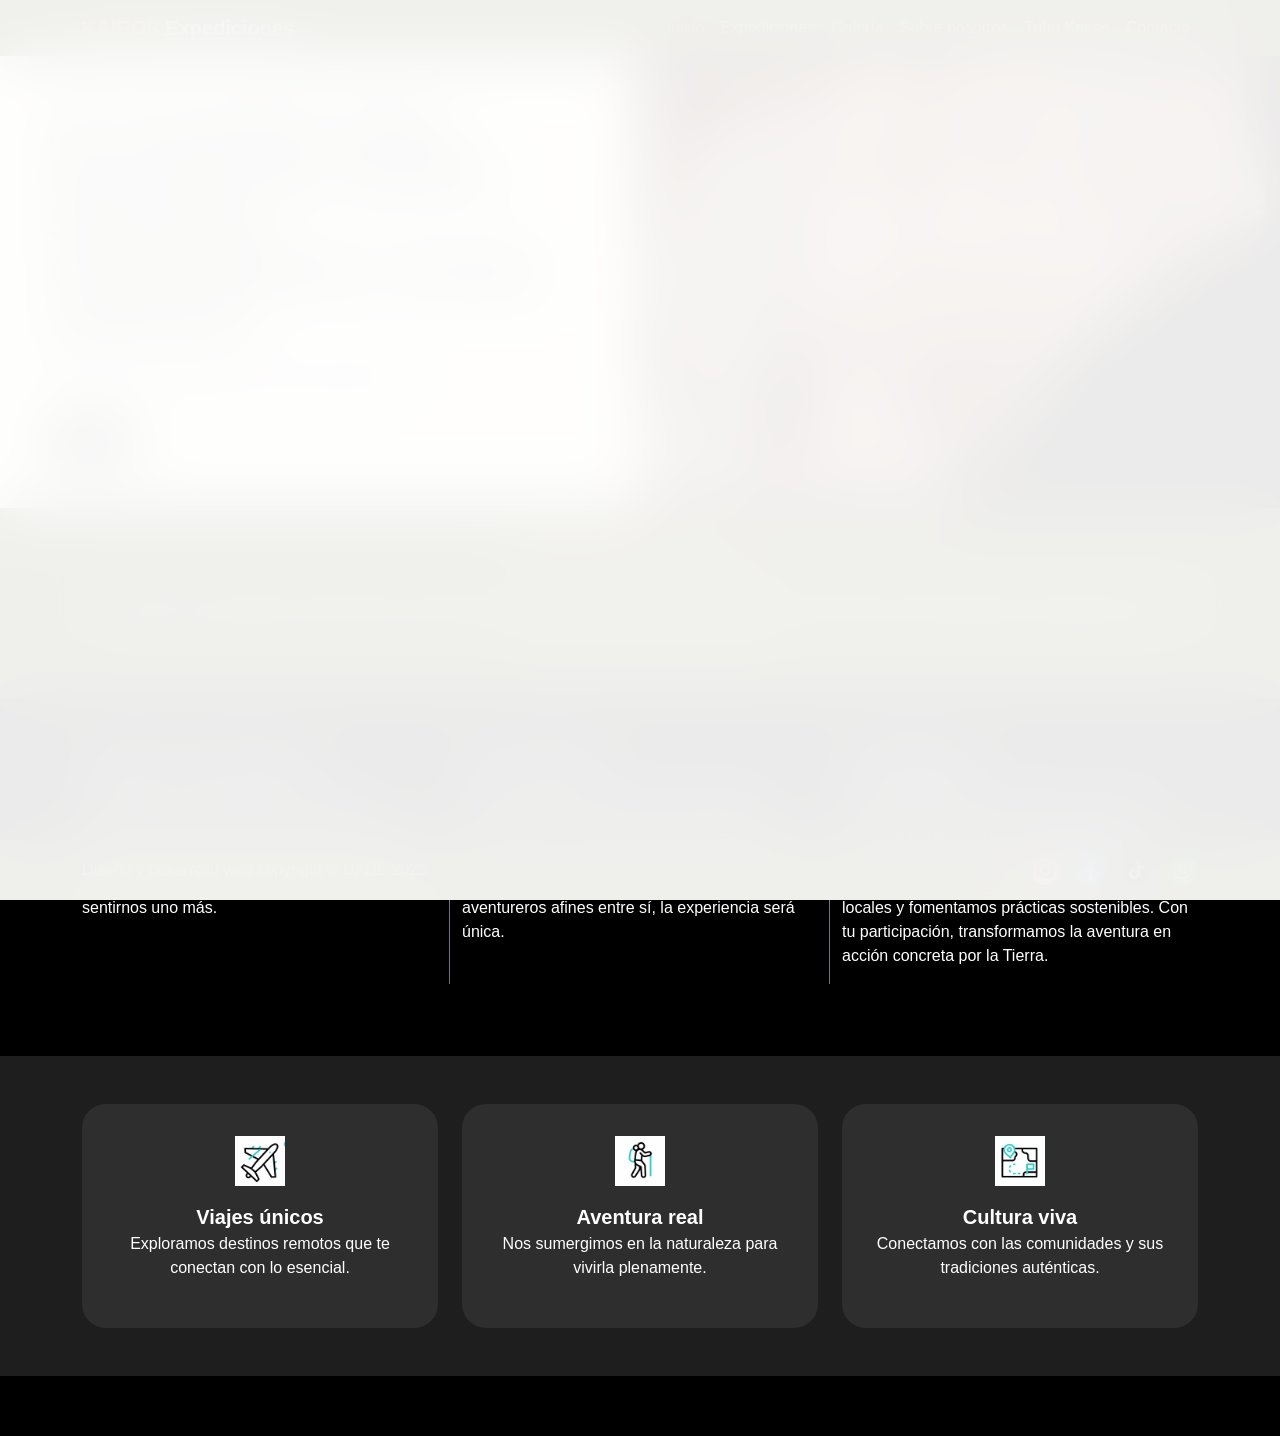
<file: index.html>
<!DOCTYPE html>
<html lang="es">
<head>
    <meta charset="UTF-8">
    <meta name="viewport" content="width=device-width, initial-scale=1.0">
    <link href="https://cdn.jsdelivr.net/npm/bootstrap@5.3.3/dist/css/bootstrap.min.css" rel="stylesheet">
    <link rel="stylesheet" href="css/stilos.css">
    <link rel="icon" href="img/k.png" type="image/png">
    <link rel="preconnect" href="https://fonts.googleapis.com">
    <link rel="preconnect" href="https://fonts.gstatic.com" crossorigin>
    <title>KAIROS expediciones</title>
</head>
<body>

<div id="blur-overlay">
  <img src="img/iconos/logo.png" alt="Logo Kairos Expediciones" id="logo-blur">
</div>

<!-- Navbar -->
<nav class="navbar navbar-expand-lg navbar-dark kairos-navbar">
  <div class="container">
    <a class="navbar-brand fw-bold" href="index.html">
      <span class="kairos-gold">KAIROS</span> <span class="text-light">Expediciones</span>
    </a>
    <button class="navbar-toggler" type="button" data-bs-toggle="collapse" data-bs-target="#navbarNav" aria-controls="navbarNav" aria-expanded="false" aria-label="Mostrar menú de navegación">
      <span class="navbar-toggler-icon"></span>
    </button>
    <div class="collapse navbar-collapse justify-content-end" id="navbarNav">
      <ul class="navbar-nav">
        <li class="nav-item">
          <a class="nav-link active text-warning" aria-current="page" href="index.html">Inicio</a>
        </li>
        <li class="nav-item">
          <a class="nav-link text-light" href="expediciones.html">Expediciones</a>
        </li>
        <li class="nav-item">
          <a class="nav-link text-light" href="galeria.html">Galería</a>
        </li>
        <li class="nav-item">
          <a class="nav-link text-light" href="nosotros.html">Sobre nosotros</a>
        </li>
        <li class="nav-item">
          <a class="nav-link text-light" href="tribu.html">Tribu Kairos</a>
        </li>
         <li class="nav-item">
          <a class="nav-link text-light" href="form.html">Contacto</a>
        </li>
      </ul>
    </div>
  </div>
</nav>

<!-- Hero Sección -->
<section class="position-relative">
  <div class="container-fluid p-0">
    <div class="row g-0">
      <div class="col-12 col-lg-6 order-lg-2">
        <div class="h-100 w-100">
          <img src="img/img_fondo.jpg" alt="Ciudad de Petra" class="img-fluid w-100 h-100 object-fit-cover hero-inicio-img">
        </div>
      </div>
      <div class="col-12 col-lg-6 order-lg-1 d-flex align-items-center justify-content-center text-center text-lg-start hero-inicio-texto">
        <div class="p-4 p-md-5 w-100">
          <h1 class="fw-bold display-6 text-dark">
             NO VIAJAMOS PARA ESCAPAR DEL MUNDO, SINO PARA COMPRENDERLO DESDE ADENTRO.
          </h1>
          <p class="lead mt-3 text-dark">¡Te invito a ser parte de esta experiencia!</p>
          <a href="expediciones.html" class="btn btn-dark mt-3">Ver más</a>
        </div>
      </div>
    </div>
  </div>
</section>

<!-- Sección: Nuestra historia -->
<section class="container-fluid kairos-navbar">
  <section class="container text-center text-white py-4">
    <header>
      <h2 class="fw-bold kairos-gold">Nuestra esencia</h2>
      <p class="mt-3">
        Somos Kairos, una alianza de exploradores, pensadores y caminantes. No vendemos viajes: abrimos portales.  
        Cada expedición es una grieta en el tiempo moderno, una invitación a volver a mirar el mundo con ojos nuevos.  
        Creemos que el verdadero lujo es el silencio de una montaña, la historia escrita en piedra, la conexión con lo esencial.
      </p>
    </header>
  </section>
</section>

<!-- Sección: Valores -->
<section class="container-fluid bg-black text-white py-5">
  <section class="container">
    <section class="row text-center text-md-start valores-kairos">

      <article class="col-md-4 mb-4 valor">
        <div class="fw-bold fs-5">ESPÍRITU AVENTURERO</div>
        <p>Entregarse a la aventura y disfrutar cada momento de las salvajes vivencias con el grupo. Nos adaptaremos al medio para probarnos a nosotros mismos. Nos sumergiremos a cada instante en los lugares y las culturas para sentirnos uno más.</p>
      </article>

      <article class="col-md-4 mb-4 valor">
        <div class="fw-bold fs-5">EXCLUSIVIDAD</div>
        <p>Formas de viajar que no habías imaginado, destinos únicos, remotos y poco transitados. Contamos con nuestros Líderes de Expedición, que conocen el planeta como nadie. Además, siempre iremos en grupos reducidos y con aventureros afines entre sí, la experiencia será única.</p>
      </article>

      <article class="col-md-4 mb-4 valor sin-borde">
        <div class="fw-bold fs-5">COMPROMISO</div>
        <p>No solo exploramos sus rincones más remotos, también cuidamos lo que amamos. En cada expedición, buscamos minimizar nuestro impacto y compensar nuestra huella. Reutilizamos, reducimos, apoyamos economías locales y fomentamos prácticas sostenibles. Con tu participación, transformamos la aventura en acción concreta por la Tierra.</p>
      </article>

    </section>
  </section>
</section>

<!-- Sección: Características -->
<section class="container-fluid fondo-seccion py-5">
  <section class="container">
    <section class="row justify-content-center gy-4">

      <article class="col-lg-4 col-12 d-flex justify-content-center">
        <div class="tarjeta-clara text-white text-center w-100">
          <img src="img/iconos/icono_avion.gif" alt="avión en el cielo" class="mb-3" width="50">
          <div class="fw-bold fs-5">Viajes únicos</div>
          <p>Exploramos destinos remotos que te conectan con lo esencial.</p>
        </div>
      </article>

      <article class="col-lg-4 col-md-6 col-12 d-flex justify-content-center">
        <div class="tarjeta-clara text-white text-center w-100">
          <img src="img/iconos/icono_trekking.gif" alt="senderismo" class="mb-3" width="50">
          <div class="fw-bold fs-5">Aventura real</div>
          <p>Nos sumergimos en la naturaleza para vivirla plenamente.</p>
        </div>
      </article>

      <article class="col-lg-4 col-md-6 col-12 d-flex justify-content-center">
        <div class="tarjeta-clara text-white text-center w-100">
          <img src="img/iconos/icono_viaje.gif" alt="mapa" class="mb-3" width="50">
          <div class="fw-bold fs-5">Cultura viva</div>
          <p>Conectamos con las comunidades y sus tradiciones auténticas.</p>
        </div>
      </article>

    </section>
  </section>
</section>

<footer class="py-4 footer-fijo">
  <div class="container d-flex flex-column flex-md-row justify-content-between align-items-center">
    <div class="mb-3 mb-md-0">
      <p class="m-0 text-white fs-6">Diseño y desarrollo web copyright &copy; UADE 2025</p>
    </div>
    <nav>
      <ul class="list-unstyled d-flex mb-0">
        <li class="ms-3">
          <a href="https://www.instagram.com" target="_blank" rel="noopener noreferrer">
            <img src="img/iconos/instagram.png" alt="Instagram de Kairos" width="30">
          </a>
        </li>
        <li class="ms-3">
          <a href="https://www.facebook.com" target="_blank" rel="noopener noreferrer">
            <img src="img/iconos/facebook.png" alt="Facebook de Kairos" width="30">
          </a>
        </li>
        <li class="ms-3">
          <a href="https://www.tiktok.com" target="_blank" rel="noopener noreferrer">
            <img src="img/iconos/ticktok.png" alt="TikTok de Kairos" width="30">
          </a>
        </li>
        <li class="ms-3">
          <a href="https://wa.me/0000000000?text=Hola%20Kairos!%20Seré%20tu%20asesor.%20¿Qué%20expedición%20querés%20contratar?"
             target="_blank" rel="noopener noreferrer">
            <img src="img/iconos/whatsapp.png" alt="WhatsApp de Kairos" width="30">
          </a>
        </li>
      </ul>
    </nav>

  </div>
</footer>

  <script src="https://cdn.jsdelivr.net/npm/bootstrap@5.3.3/dist/js/bootstrap.bundle.min.js"></script>
  <script src="javascript/eventos.js"></script>

</body>
</html>
</file>
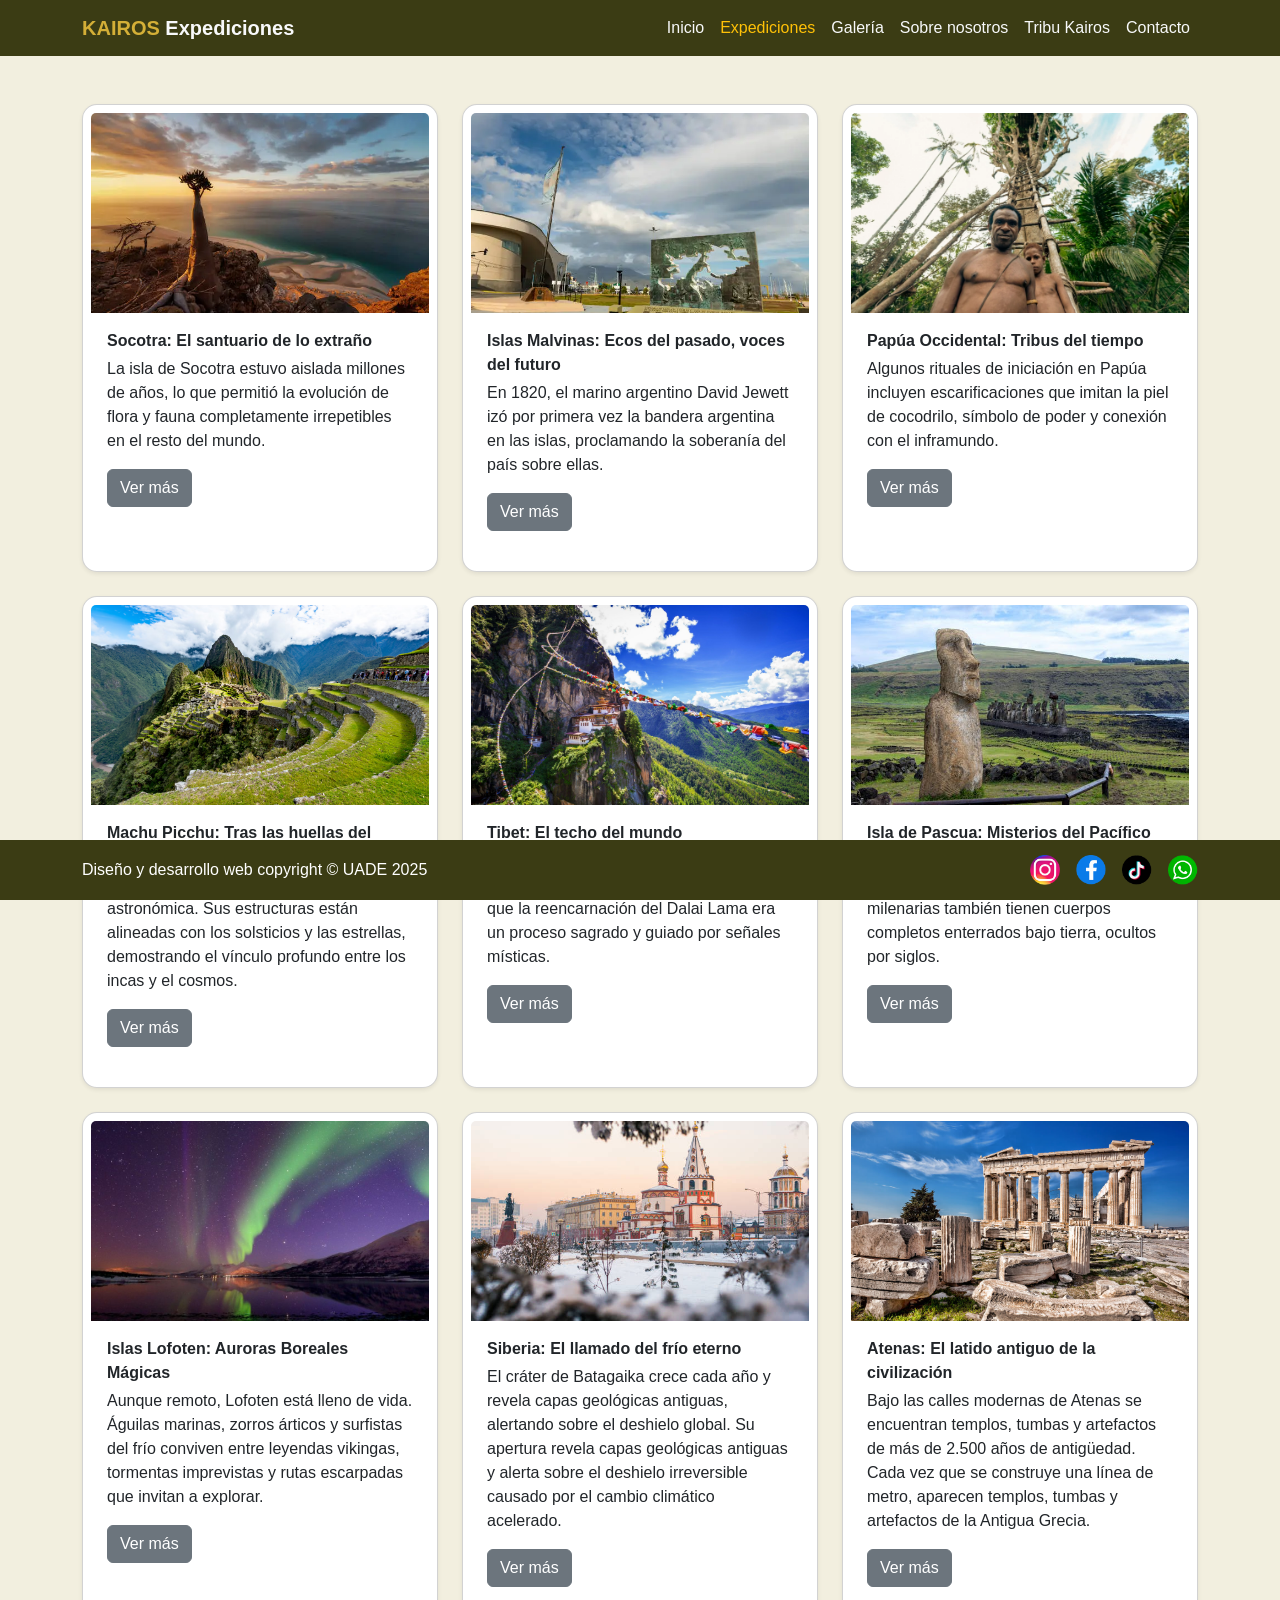
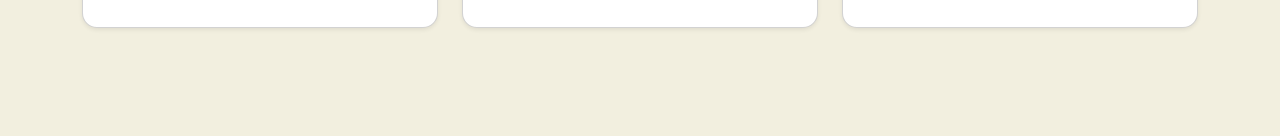
<file: expediciones.html>
<!DOCTYPE html>
<html lang="es">
<head>
    <meta charset="UTF-8">
    <meta name="viewport" content="width=device-width, initial-scale=1.0">
    <meta name="description" content="Kairos Expediciones: explorá destinos remotos y únicos con viajes culturales y aventureros. Descubrí expediciones auténticas y exclusivas por el mundo.">
    <meta name="keywords" content="expediciones, viajes remotos, aventura, cultura viva, Kairos Expediciones, turismo sostenible">
    <meta name="author" content="Kairos Expediciones">

    <link href="https://cdn.jsdelivr.net/npm/bootstrap@5.3.3/dist/css/bootstrap.min.css" rel="stylesheet">
    <link rel="stylesheet" href="css/stilos.css">
    <link rel="icon" href="img/k.png" type="image/png">
    <link rel="preconnect" href="https://fonts.googleapis.com">
    <link rel="preconnect" href="https://fonts.gstatic.com" crossorigin>
    <title>KAIROS</title>
</head>
<body class="fondo-crema">

<!-- Navbar -->
<nav class="navbar navbar-expand-lg navbar-dark kairos-navbar">
  <div class="container">
    <a class="navbar-brand fw-bold" href="index.html">
      <span class="kairos-gold">KAIROS</span> <span class="text-light">Expediciones</span>
    </a>
    <button class="navbar-toggler" type="button" data-bs-toggle="collapse" data-bs-target="#navbarNav" aria-controls="navbarNav" aria-expanded="false" aria-label="Mostrar menú de navegación">
      <span class="navbar-toggler-icon"></span>
    </button>
    <div class="collapse navbar-collapse justify-content-end" id="navbarNav">
      <ul class="navbar-nav">
        <li class="nav-item">
          <a class="nav-link text-light" href="index.html">Inicio</a>
        </li>
        <li class="nav-item">
          <a class="nav-link active text-warning" aria-current="page" href="expediciones.html">Expediciones</a>
        </li>
        <li class="nav-item">
          <a class="nav-link text-light" href="galeria.html">Galería</a>
        </li>
        <li class="nav-item">
          <a class="nav-link text-light" href="nosotros.html">Sobre nosotros</a>
        </li>
        <li class="nav-item">
          <a class="nav-link text-light" href="tribu.html">Tribu Kairos</a>
        </li>
         <li class="nav-item">
          <a class="nav-link text-light" href="form.html">Contacto</a>
        </li>
      </ul>
    </div>
  </div>
</nav>

<section class="container my-5">
  <div class="row g-4">

    <!-- Expedición 1 -->
    <article class="col-12 col-md-6 col-lg-4">
      <figure class="card h-100 shadow-sm p-2">
        <img src="img/socotra.webp" class="card-img-top" alt="Montañas exóticas de Socotra en Yemen" loading="lazy">
        <figcaption class="card-body">
          <p class="card-text mb-1"><strong>Socotra: El santuario de lo extraño</strong></p>
          <p class="card-text">La isla de Socotra estuvo aislada millones de años, lo que permitió la evolución de flora y fauna completamente irrepetibles en el resto del mundo.</p>
          <a href="socotra.html" class="btn btn-secondary">Ver más</a>
        </figcaption>
      </figure>
    </article>

    <!-- Expedición 2 -->
    <article class="col-12 col-md-6 col-lg-4">
      <figure class="card h-100 shadow-sm p-2">
        <img src="img/malvinas.webp" class="card-img-top" alt="Paisaje natural de las Islas Malvinas" loading="lazy">
        <figcaption class="card-body">
          <p class="card-text mb-1"><strong>Islas Malvinas: Ecos del pasado, voces del futuro</strong></p>
          <p class="card-text">En 1820, el marino argentino David Jewett izó por primera vez la bandera argentina en las islas, proclamando la soberanía del país sobre ellas.</p>
          <a href="malvinas.html" class="btn btn-secondary">Ver más</a>
        </figcaption>
      </figure>
    </article>

    <!-- Expedición 3 -->
    <article class="col-12 col-md-6 col-lg-4">
      <figure class="card h-100 shadow-sm p-2">
        <img src="img/papua_occidental.webp" class="card-img-top" alt="Paisaje de selva en Papúa Occidental" loading="lazy">
        <figcaption class="card-body">
          <p class="card-text mb-1"><strong>Papúa Occidental: Tribus del tiempo</strong></p>
          <p class="card-text">Algunos rituales de iniciación en Papúa incluyen escarificaciones que imitan la piel de cocodrilo, símbolo de poder y conexión con el inframundo.</p>
          <a href="papua.html" class="btn btn-secondary">Ver más</a>
        </figcaption>
      </figure>
    </article>

    <!-- Expedición 4 -->
    <article class="col-12 col-md-6 col-lg-4">
      <figure class="card h-100 shadow-sm p-2">
        <img src="img/machu-picchu.avif" class="card-img-top" alt="Vista aérea de Machu Picchu en Perú" loading="lazy">
        <figcaption class="card-body">
          <p class="card-text mb-1"><strong>Machu Picchu: Tras las huellas del imperio Inca</strong></p>
          <p class="card-text">Machu Picchu fue una ciudad sagrada y astronómica. Sus estructuras están alineadas con los solsticios y las estrellas, demostrando el vínculo profundo entre los incas y el cosmos.</p>
          <a href="macchupicchu.html" class="btn btn-secondary">Ver más</a>
        </figcaption>
      </figure>
    </article>

    <!-- Expedición 5 -->
    <article class="col-12 col-md-6 col-lg-4">
      <figure class="card h-100 shadow-sm p-2">
        <img src="img/tibet.jpg" class="card-img-top" alt="Paisaje montañoso nevado del Tíbet" loading="lazy">
        <figcaption class="card-body">
          <p class="card-text mb-1"><strong>Tibet: El techo del mundo</strong></p>
          <p class="card-text">Durante siglos, el Tíbet fue uno de los pocos lugares en el mundo donde se creía que la reencarnación del Dalai Lama era un proceso sagrado y guiado por señales místicas.</p>
          <a href="tibet.html" class="btn btn-secondary">Ver más</a>
        </figcaption>
      </figure>
    </article>

    <!-- Expedición 6 -->
    <article class="col-12 col-md-6 col-lg-4">
      <figure class="card h-100 shadow-sm p-2">
        <img src="img/moai.jpeg" class="card-img-top" alt="Moai tallado en piedra en la Isla de Pascua" loading="lazy">
        <figcaption class="card-body">
          <p class="card-text mb-1"><strong>Isla de Pascua: Misterios del Pacífico</strong></p>
          <p class="card-text">En esta isla los moáis no solo tienen cabezas. Muchas de estas estatuas milenarias también tienen cuerpos completos enterrados bajo tierra, ocultos por siglos.</p>
          <a href="moai.html" class="btn btn-secondary">Ver más</a>
        </figcaption>
      </figure>
    </article>

    <!-- Expedición 7 -->
    <article class="col-12 col-md-6 col-lg-4">
      <figure class="card h-100 shadow-sm p-2">
        <img src="img/auroral-boreal.jpg" class="card-img-top" alt="Aurora boreal iluminando las Islas Lofoten" loading="lazy">
        <figcaption class="card-body">
          <p class="card-text mb-1"><strong>Islas Lofoten: Auroras Boreales Mágicas</strong></p>
          <p class="card-text">Aunque remoto, Lofoten está lleno de vida. Águilas marinas, zorros árticos y surfistas del frío conviven entre leyendas vikingas, tormentas imprevistas y rutas escarpadas que invitan a explorar.</p>
          <a href="auroras.html" class="btn btn-secondary">Ver más</a>
        </figcaption>
      </figure>
    </article>

    <!-- Expedición 8 -->
    <article class="col-12 col-md-6 col-lg-4">
      <figure class="card h-100 shadow-sm p-2">
        <img src="img/siberia.jpg" class="card-img-top" alt="Paisaje nevado en Siberia con cráter de Batagaika" loading="lazy">
        <figcaption class="card-body">
          <p class="card-text mb-1"><strong>Siberia: El llamado del frío eterno</strong></p>
          <p class="card-text">El cráter de Batagaika crece cada año y revela capas geológicas antiguas, alertando sobre el deshielo global. Su apertura revela capas geológicas antiguas y alerta sobre el deshielo irreversible causado por el cambio climático acelerado.</p>
          <a href="siberia.html" class="btn btn-secondary">Ver más</a>
        </figcaption>
      </figure>
    </article>

    <!-- Expedición 9 -->
    <article class="col-12 col-md-6 col-lg-4">
      <figure class="card h-100 shadow-sm p-2">
        <img src="img/athenas.jpg" class="card-img-top" alt="Ruinas clásicas griegas en la ciudad de Atenas" loading="lazy">
        <figcaption class="card-body">
          <p class="card-text mb-1"><strong>Atenas: El latido antiguo de la civilización</strong></p>
          <p class="card-text">Bajo las calles modernas de Atenas se encuentran templos, tumbas y artefactos de más de 2.500 años de antigüedad. Cada vez que se construye una línea de metro, aparecen templos, tumbas y artefactos de la Antigua Grecia.</p>
          <a href="atenas.html" class="btn btn-secondary">Ver más</a>
        </figcaption>
      </figure>
    </article>

  </div>
</section>

<footer class="py-4 footer-fijo" role="contentinfo" aria-label="Pie de página">
  <div class="container d-flex flex-column flex-md-row justify-content-between align-items-center">
    <div class="mb-3 mb-md-0">
      <p class="m-0 text-white fs-6">Diseño y desarrollo web copyright &copy; UADE 2025</p>
    </div>
    <nav aria-label="Redes sociales">
      <ul class="list-unstyled d-flex mb-0">
        <li class="ms-3">
          <a href="https://www.instagram.com" target="_blank" rel="noopener noreferrer">
            <img src="img/iconos/instagram.png" alt="Instagram de Kairos" width="30" height="30" loading="lazy">
          </a>
        </li>
        <li class="ms-3">
          <a href="https://www.facebook.com" target="_blank" rel="noopener noreferrer">
            <img src="img/iconos/facebook.png" alt="Facebook de Kairos" width="30" height="30" loading="lazy">
          </a>
        </li>
        <li class="ms-3">
          <a href="https://www.tiktok.com" target="_blank" rel="noopener noreferrer">
            <img src="img/iconos/ticktok.png" alt="TikTok de Kairos" width="30" height="30" loading="lazy">
          </a>
        </li>
        <li class="ms-3">
          <a href="https://wa.me/0000000000?text=Hola%20Kairos!%20Seré%20tu%20asesor.%20¿Qué%20expedición%20querés%20contratar?" target="_blank" rel="noopener noreferrer">
            <img src="img/iconos/whatsapp.png" alt="WhatsApp de Kairos" width="30" height="30" loading="lazy">
          </a>
        </li>
      </ul>
    </nav>
  </div>
</footer>

<script src="https://cdn.jsdelivr.net/npm/bootstrap@5.3.3/dist/js/bootstrap.bundle.min.js"></script>
<script src="javascript/eventos.js"></script>

</body>
</html>
</file>
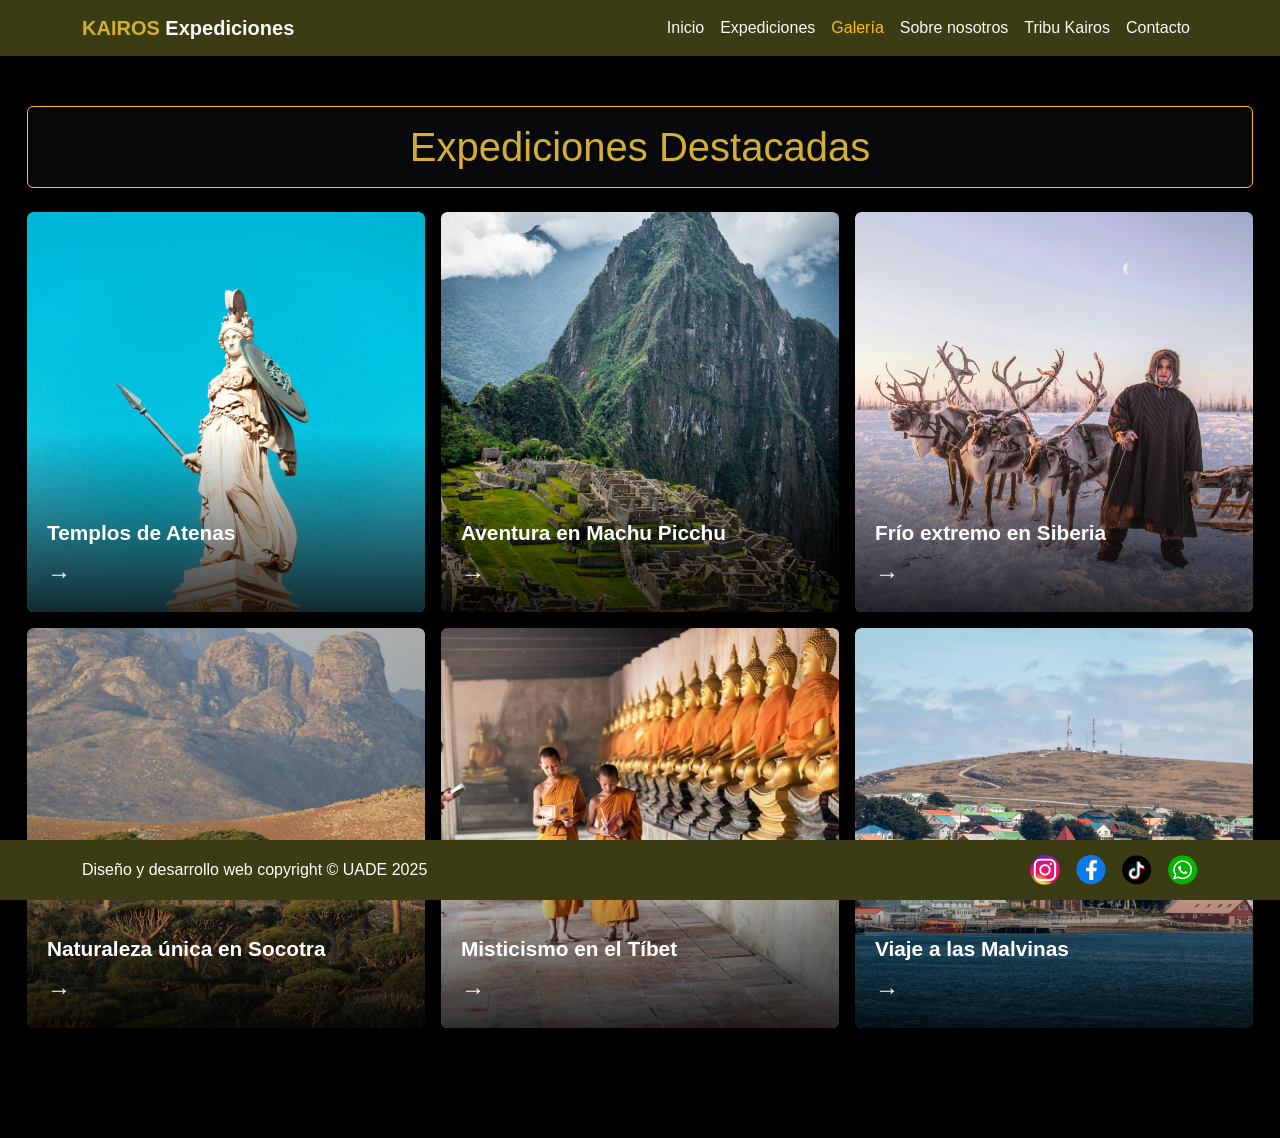
<file: galeria.html>
<!DOCTYPE html>
<html lang="es">
<head>
  <meta charset="UTF-8" />
  <meta name="viewport" content="width=device-width, initial-scale=1" />
  <meta name="description" content="Galería de expediciones increíbles por el mundo: Atenas, Machu Picchu, Siberia, y más." />
  <title>Galería de Expediciones</title>
  
  <link href="https://cdn.jsdelivr.net/npm/bootstrap@5.3.3/dist/css/bootstrap.min.css" rel="stylesheet" />
  <link href="css/stilos.css" rel="stylesheet" />
</head>
<body class="pagina-galeria">

  <!-- Navbar -->
  <nav class="navbar navbar-expand-lg navbar-dark kairos-navbar">
    <div class="container">
      <a class="navbar-brand fw-bold" href="index.html">
        <span class="kairos-gold">KAIROS</span> <span class="text-light">Expediciones</span>
      </a>
      <button class="navbar-toggler" type="button" data-bs-toggle="collapse" data-bs-target="#navbarNav" aria-controls="navbarNav" aria-expanded="false" aria-label="Mostrar menú de navegación">
        <span class="navbar-toggler-icon"></span>
      </button>
      <div class="collapse navbar-collapse justify-content-end" id="navbarNav">
        <ul class="navbar-nav">
          <li class="nav-item">
            <a class="nav-link text-light" href="index.html">Inicio</a>
          </li>
          <li class="nav-item">
            <a class="nav-link text-light" href="expediciones.html">Expediciones</a>
          </li>
          <li class="nav-item">
            <a class="nav-link active text-warning" aria-current="page" href="galeria.html">Galería</a>
          </li>
          <li class="nav-item">
            <a class="nav-link text-light" href="nosotros.html">Sobre nosotros</a>
          </li>
          <li class="nav-item">
            <a class="nav-link text-light" href="tribu.html">Tribu Kairos</a>
          </li>
          <li class="nav-item">
            <a class="nav-link text-light" href="form.html">Contacto</a>
          </li>
        </ul>
      </div>
    </div>
  </nav>

  <main class="contenedor-expediciones">
    <div class="container-fluid">
    
    <div class="p-3 border border-warning rounded text-center bg-dark bg-opacity-25 mb-4">
      <h1 class="kairos-gold m-0">Expediciones Destacadas</h1>
    </div>

    <div class="row g-3">
      <div class="col-md-4">
        <div class="tarjeta-expedicion animada">
          <img src="img/atenas.galeria.jpg" alt="Ruinas clásicas en Atenas" />
          <div class="info-expedicion">
            <h2 class="titulo-expedicion">Templos de Atenas</h2>
              <a href="atenas.html" class="flecha-expedicion stretched-link" aria-label="Ver expedición: Templos de Atenas">→</a>
          </div>
        </div>
      </div>
        <div class="col-md-4">
          <div class="tarjeta-expedicion animada">
            <img src="img/macchupichu.galeria.jpg" alt="Vista de Machu Picchu" />
            <div class="info-expedicion">
              <h2 class="titulo-expedicion">Aventura en Machu Picchu</h2>
              <a href="macchupicchu.html" class="flecha-expedicion stretched-link" aria-label="Ver expedición: Aventura en Machu Picchu">→</a>
            </div>
          </div>
        </div>

        <div class="col-md-4">
          <div class="tarjeta-expedicion animada">
            <img src="img/siberia.galeria.jpg" alt="Paisaje nevado en Siberia" />
            <div class="info-expedicion">
              <h2 class="titulo-expedicion">Frío extremo en Siberia</h2>
              <a href="siberia.html" class="flecha-expedicion stretched-link" aria-label="Ver expedición: Frío extremo en Siberia">→</a>
            </div>
          </div>
        </div>

        <div class="col-md-4">
          <div class="tarjeta-expedicion animada">
            <img loading="lazy" src="img/socotra.galeria.jpg" alt="Árboles dragón en Socotra" />
            <div class="info-expedicion">
              <h2 class="titulo-expedicion">Naturaleza única en Socotra</h2>
              <a href="socotra.html" class="flecha-expedicion stretched-link" aria-label="Ver expedición: Naturaleza única en Socotra">→</a>
            </div>
          </div>
        </div>

        <div class="col-md-4">
          <div class="tarjeta-expedicion animada">
            <img loading="lazy" src="img/tibet.galeria.jpg" alt="Paisaje del Tíbet" />
            <div class="info-expedicion">
              <h2 class="titulo-expedicion">Misticismo en el Tíbet</h2>
              <a href="tibet.html" class="flecha-expedicion stretched-link" aria-label="Ver expedición: Misticismo en el Tíbet">→</a>
            </div>
          </div>
        </div>

        <div class="col-md-4">
          <div class="tarjeta-expedicion animada">
            <img loading="lazy" src="img/malvinas.galeria.jpg" alt="Naturaleza salvaje en Malvinas" />
            <div class="info-expedicion">
              <h2 class="titulo-expedicion">Viaje a las Malvinas</h2>
              <a href="malvinas.html" class="flecha-expedicion stretched-link" aria-label="Ver expedición: Viaje a las Malvinas">→</a>
            </div>
          </div>
        </div>
      </div>
    </div>
  </main>

  <footer class="footer-fijo py-4" role="contentinfo">
    <div class="container d-flex flex-column flex-md-row justify-content-between align-items-center">
      <div class="mb-3 mb-md-0">
        <p class="m-0 text-white fs-6">Diseño y desarrollo web copyright &copy; UADE 2025</p>
      </div>
      <nav aria-label="Redes sociales">
        <ul class="list-unstyled d-flex mb-0">
          <li class="ms-3">
            <a href="https://www.instagram.com" target="_blank" rel="noopener noreferrer">
              <img loading="lazy" src="img/iconos/instagram.png" alt="Instagram de Kairos" width="30" />
            </a>
          </li>
          <li class="ms-3">
            <a href="https://www.facebook.com" target="_blank" rel="noopener noreferrer">
              <img loading="lazy" src="img/iconos/facebook.png" alt="Facebook de Kairos" width="30" />
            </a>
          </li>
          <li class="ms-3">
            <a href="https://www.tiktok.com" target="_blank" rel="noopener noreferrer">
              <img loading="lazy" src="img/iconos/ticktok.png" alt="TikTok de Kairos" width="30" />
            </a>
          </li>
          <li class="ms-3">
            <a href="https://wa.me/0000000000?text=Hola%20Kairos!%20Seré%20tu%20asesor.%20¿Qué%20expedición%20querés%20contratar?" target="_blank" rel="noopener noreferrer">
              <img loading="lazy" src="img/iconos/whatsapp.png" alt="WhatsApp de Kairos" width="30" />
            </a>
          </li>
        </ul>
      </nav>
    </div>
  </footer>

  <script src="https://cdn.jsdelivr.net/npm/bootstrap@5.3.3/dist/js/bootstrap.bundle.min.js"></script>
  <script src="javascript/eventos.js"></script>

</body>
</html>
</file>
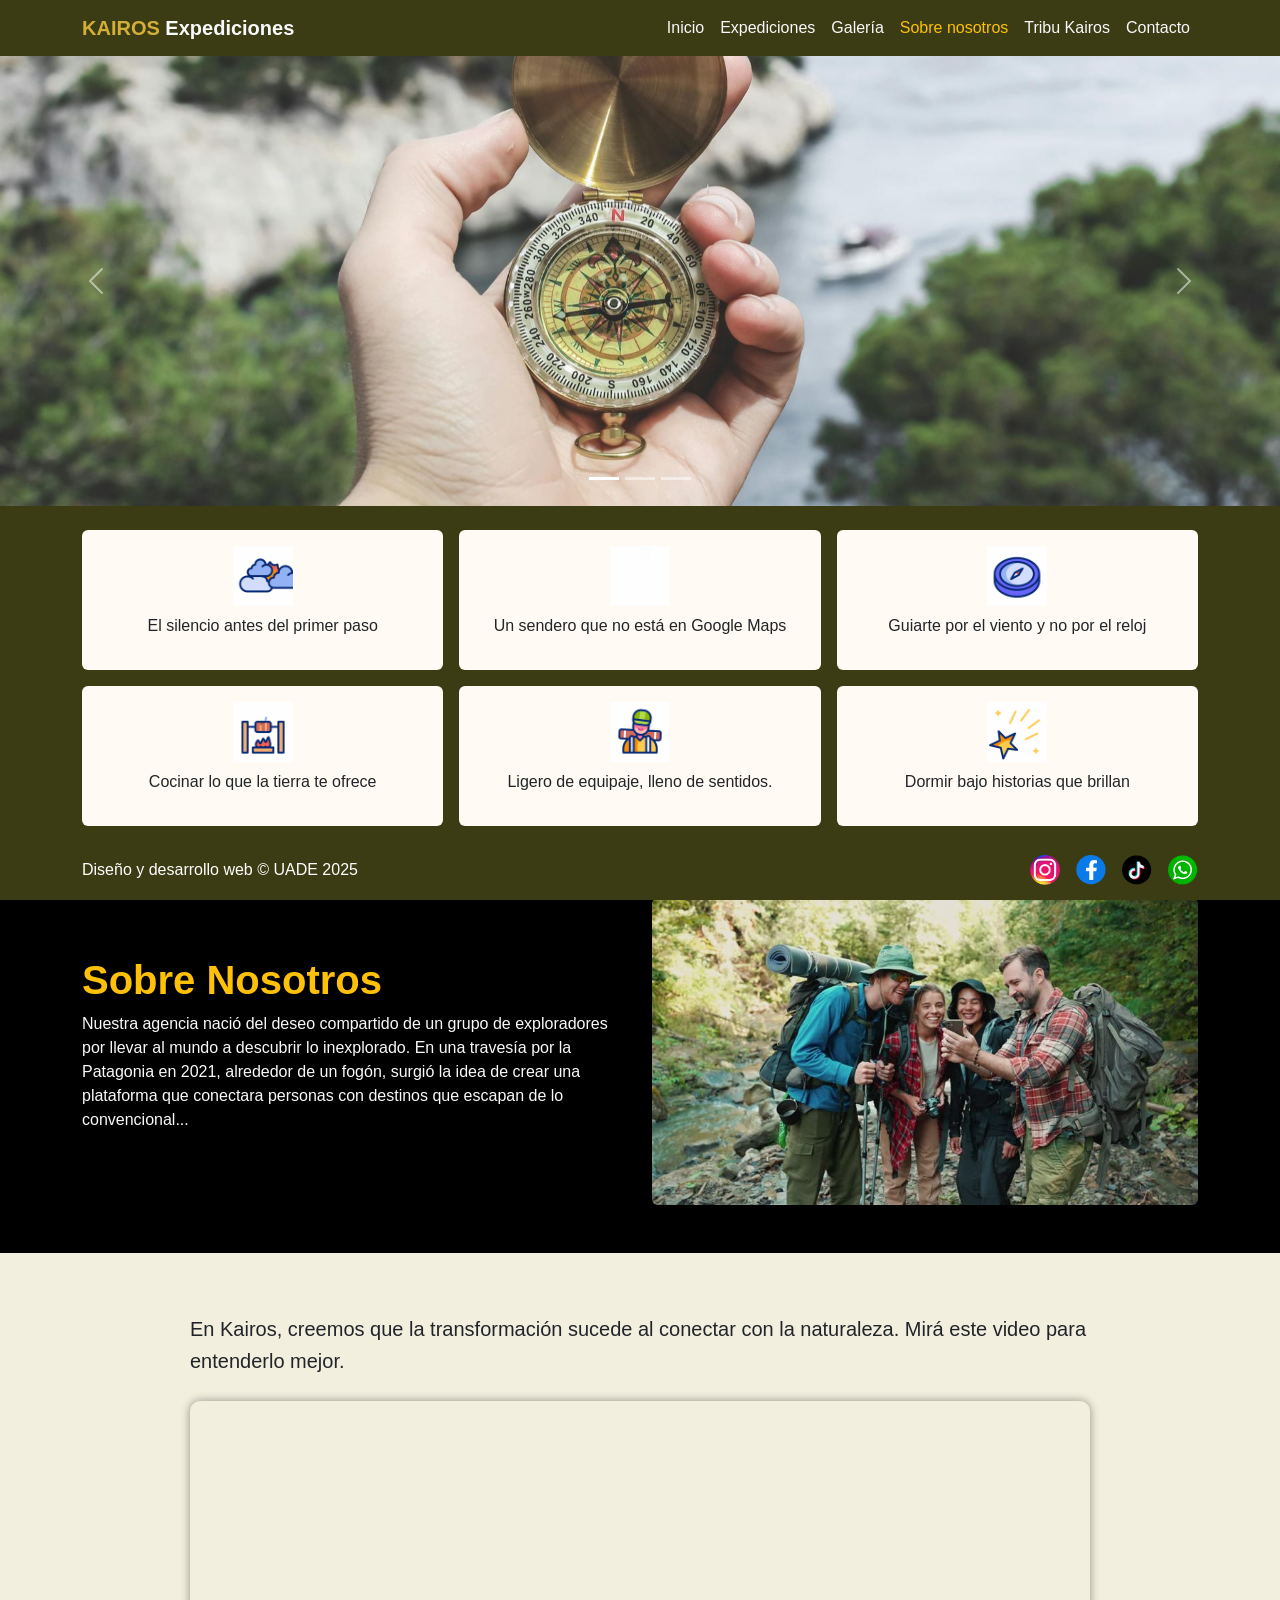
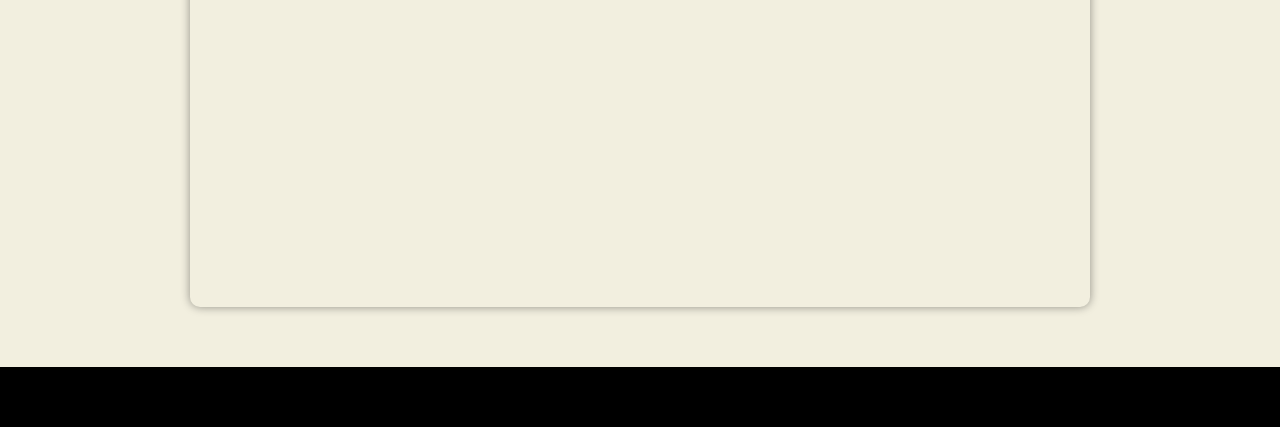
<file: nosotros.html>
<!DOCTYPE html>
<html lang="es">
<head>
  <meta charset="UTF-8">
  <meta name="viewport" content="width=device-width, initial-scale=1.0">
  <meta name="description" content="Kairos Expediciones: exploraciones únicas a destinos remotos con espíritu aventurero y conciencia sostenible.">
  <meta name="keywords" content="viajes, aventura, naturaleza, expediciones, destinos remotos, Kairos, exploración, turismo sostenible">
  <meta name="author" content="Luciano Dominguez">
  <link href="https://cdn.jsdelivr.net/npm/bootstrap@5.3.3/dist/css/bootstrap.min.css" rel="stylesheet">
  <link rel="stylesheet" href="css/stilos.css">
  <link rel="icon" href="img/k.png" type="image/png">
  <link rel="preconnect" href="https://fonts.googleapis.com">
  <link rel="preconnect" href="https://fonts.gstatic.com" crossorigin>
  <title>Kairos Expediciones | Viajes auténticos a lo profundo del mundo</title>
</head>
<body>

<!-- Navbar -->
<nav class="navbar navbar-expand-lg navbar-dark kairos-navbar">
  <div class="container">
    <a class="navbar-brand fw-bold" href="index.html">
      <span class="kairos-gold">KAIROS</span> <span class="text-light">Expediciones</span>
    </a>
    <button class="navbar-toggler" type="button" data-bs-toggle="collapse" data-bs-target="#navbarNav" aria-controls="navbarNav" aria-expanded="false" aria-label="Mostrar menú de navegación">
      <span class="navbar-toggler-icon"></span>
    </button>
    <div class="collapse navbar-collapse justify-content-end" id="navbarNav">
      <ul class="navbar-nav">
        <li class="nav-item">
          <a class="nav-link text-light" href="index.html">Inicio</a>
        </li>
        <li class="nav-item">
          <a class="nav-link text-light" href="expediciones.html">Expediciones</a>
        </li>
        <li class="nav-item">
          <a class="nav-link text-light" href="galeria.html">Galería</a>
        </li>
        <li class="nav-item">
          <a class="nav-link active text-warning" aria-current="page" href="nosotros.html">Sobre nosotros</a>
        </li>
        <li class="nav-item">
          <a class="nav-link text-light" href="tribu.html">Tribu Kairos</a>
        </li>
         <li class="nav-item">
          <a class="nav-link text-light" href="form.html">Contacto</a>
        </li>
      </ul>
    </div>
  </div>
</nav>

<main>

<!-- Carrusel -->
<div id="carruselPrincipal" class="carousel slide carrusel-completo" data-bs-ride="carousel" aria-label="Carrusel de imágenes de expedición">
  <div class="carousel-indicators">
    <button type="button" data-bs-target="#carruselPrincipal" data-bs-slide-to="0" class="active" aria-current="true" aria-label="Imagen 1"></button>
    <button type="button" data-bs-target="#carruselPrincipal" data-bs-slide-to="1" aria-label="Imagen 2"></button>
    <button type="button" data-bs-target="#carruselPrincipal" data-bs-slide-to="2" aria-label="Imagen 3"></button>
  </div>

  <div class="carousel-inner carrusel-interno">
    <div class="carousel-item active item-carrusel">
      <img src="img/carrusel1.jpg" class="imagen-carrusel" alt="Brújula sobre un mapa antiguo" loading="lazy">
    </div>
    <div class="carousel-item item-carrusel">
      <img src="img/carrusel2.jpg" class="imagen-carrusel" alt="Camioneta 4x4 transitando un camino remoto" loading="lazy">
    </div>
    <div class="carousel-item item-carrusel">
      <img src="img/carrusel3.jpg" class="imagen-carrusel" alt="Grupo de personas caminando por un sendero de montaña" loading="lazy">
    </div>
  </div>

  <button class="carousel-control-prev" type="button" data-bs-target="#carruselPrincipal" data-bs-slide="prev">
    <span class="carousel-control-prev-icon" aria-hidden="true"></span>
    <span class="visually-hidden">Anterior</span>
  </button>
  <button class="carousel-control-next" type="button" data-bs-target="#carruselPrincipal" data-bs-slide="next">
    <span class="carousel-control-next-icon" aria-hidden="true"></span>
    <span class="visually-hidden">Siguiente</span>
  </button>
</div>

<!-- Iconos -->
<section class="w-100 py-4 bg-custom" aria-label="Frases inspiradoras de la experiencia Kairos">
  <div class="container">
    <div class="row g-3 justify-content-center">

      <div class="col-md-4 col-sm-6">
        <div class="p-3 rounded box-bg text-center text-dark">
          <img src="img/iconos/nubes.gif" alt="Paisaje con sol y nubes animado" class="icon-size" loading="lazy">
          <p>El silencio antes del primer paso</p>
        </div>
      </div>

      <div class="col-md-4 col-sm-6">
        <div class="p-3 rounded box-bg text-center text-dark">
          <img src="img/iconos/huella.gif" alt="Huellas caminando en la tierra" class="icon-size" loading="lazy">
          <p>Un sendero que no está en Google Maps</p>
        </div>
      </div>

      <div class="col-md-4 col-sm-6">
        <div class="p-3 rounded box-bg text-center text-dark">
          <img src="img/iconos/brujula.gif" alt="Brújula apuntando al norte" class="icon-size" loading="lazy">
          <p>Guiarte por el viento y no por el reloj</p>
        </div>
      </div>

      <div class="col-md-4 col-sm-6">
        <div class="p-3 rounded box-bg text-center text-dark">
          <img src="img/iconos/roast.gif" alt="Parrilla encendida con fuego" class="icon-size" loading="lazy">
          <p>Cocinar lo que la tierra te ofrece</p>
        </div>
      </div>

      <div class="col-md-4 col-sm-6">
        <div class="p-3 rounded box-bg text-center text-dark">
          <img src="img/iconos/mochila.gif" alt="Persona mochilera caminando" class="icon-size" loading="lazy">
          <p>Ligero de equipaje, lleno de sentidos.</p>
        </div>
      </div>

      <div class="col-md-4 col-sm-6">
        <div class="p-3 rounded box-bg text-center text-dark">
          <img src="img/iconos/estrella.gif" alt="Estrella brillante girando" class="icon-size" loading="lazy">
          <p>Dormir bajo historias que brillan</p>
        </div>
      </div>

    </div>
  </div>
</section>

<!-- Sección Sobre Nosotros -->
<section class="py-5 bg-black" aria-labelledby="titulo-sobre-nosotros">
  <div class="container">
    <div class="row align-items-center">
      <div class="col-lg-6 mb-4 mb-lg-0">
        <h1 id="titulo-sobre-nosotros" class="text-warning fw-bold">Sobre Nosotros</h1>
        <p class="text-light">
          Nuestra agencia nació del deseo compartido de un grupo de exploradores por llevar al mundo a descubrir lo inexplorado. En una travesía por la Patagonia en 2021, alrededor de un fogón, surgió la idea de crear una plataforma que conectara personas con destinos que escapan de lo convencional...
        </p>
      </div>
      <div class="col-lg-6 text-center">
        <img src="img/grupo.jpg" alt="Equipo de exploradores Kairos en la montaña" class="img-fluid rounded" loading="lazy">
      </div>
    </div>
  </div>
</section>

<!-- Video -->
<section class="video-sobre-nosotros" aria-label="Video institucional de Kairos">
  <div class="container text-center">
    <div class="texto-video mx-auto mb-4">
      <p class="fs-5 text-dark">En Kairos, creemos que la transformación sucede al conectar con la naturaleza. Mirá este video para entenderlo mejor.</p>
    </div>
    <div class="video-responsive">
      <iframe 
        src="https://www.youtube.com/embed/CCj-0pHYSo8"
        title="Video institucional Kairos"
        allow="accelerometer; autoplay; encrypted-media; gyroscope; picture-in-picture"
        allowfullscreen></iframe>
    </div>
  </div>
</section>

</main>

<!-- Footer -->
<footer class="py-4 footer-fijo text-white" role="contentinfo">
  <div class="container d-flex flex-column flex-md-row justify-content-between align-items-center">
    <div class="mb-3 mb-md-0">
      <p class="m-0 fs-6">Diseño y desarrollo web &copy; UADE 2025</p>
    </div>
    <nav aria-label="Redes sociales">
      <ul class="list-unstyled d-flex mb-0">
        <li class="ms-3"><a href="https://www.instagram.com" target="_blank" rel="noopener noreferrer"><img src="img/iconos/instagram.png" alt="Instagram de Kairos" width="30" loading="lazy"></a></li>
        <li class="ms-3"><a href="https://www.facebook.com" target="_blank" rel="noopener noreferrer"><img src="img/iconos/facebook.png" alt="Facebook de Kairos" width="30" loading="lazy"></a></li>
        <li class="ms-3"><a href="https://www.tiktok.com" target="_blank" rel="noopener noreferrer"><img src="img/iconos/ticktok.png" alt="TikTok de Kairos" width="30" loading="lazy"></a></li>
        <li class="ms-3"><a href="https://wa.me/0000000000?text=Hola%20Kairos!%20Seré%20tu%20asesor.%20¿Qué%20expedición%20querés%20contratar?" target="_blank" rel="noopener noreferrer"><img src="img/iconos/whatsapp.png" alt="WhatsApp de Kairos" width="30" loading="lazy"></a></li>
      </ul>
    </nav>
  </div>
</footer>

<script src="javascript/eventos.js"></script>
<script src="https://cdn.jsdelivr.net/npm/bootstrap@5.3.3/dist/js/bootstrap.bundle.min.js"></script>
</body>
</html>
</file>
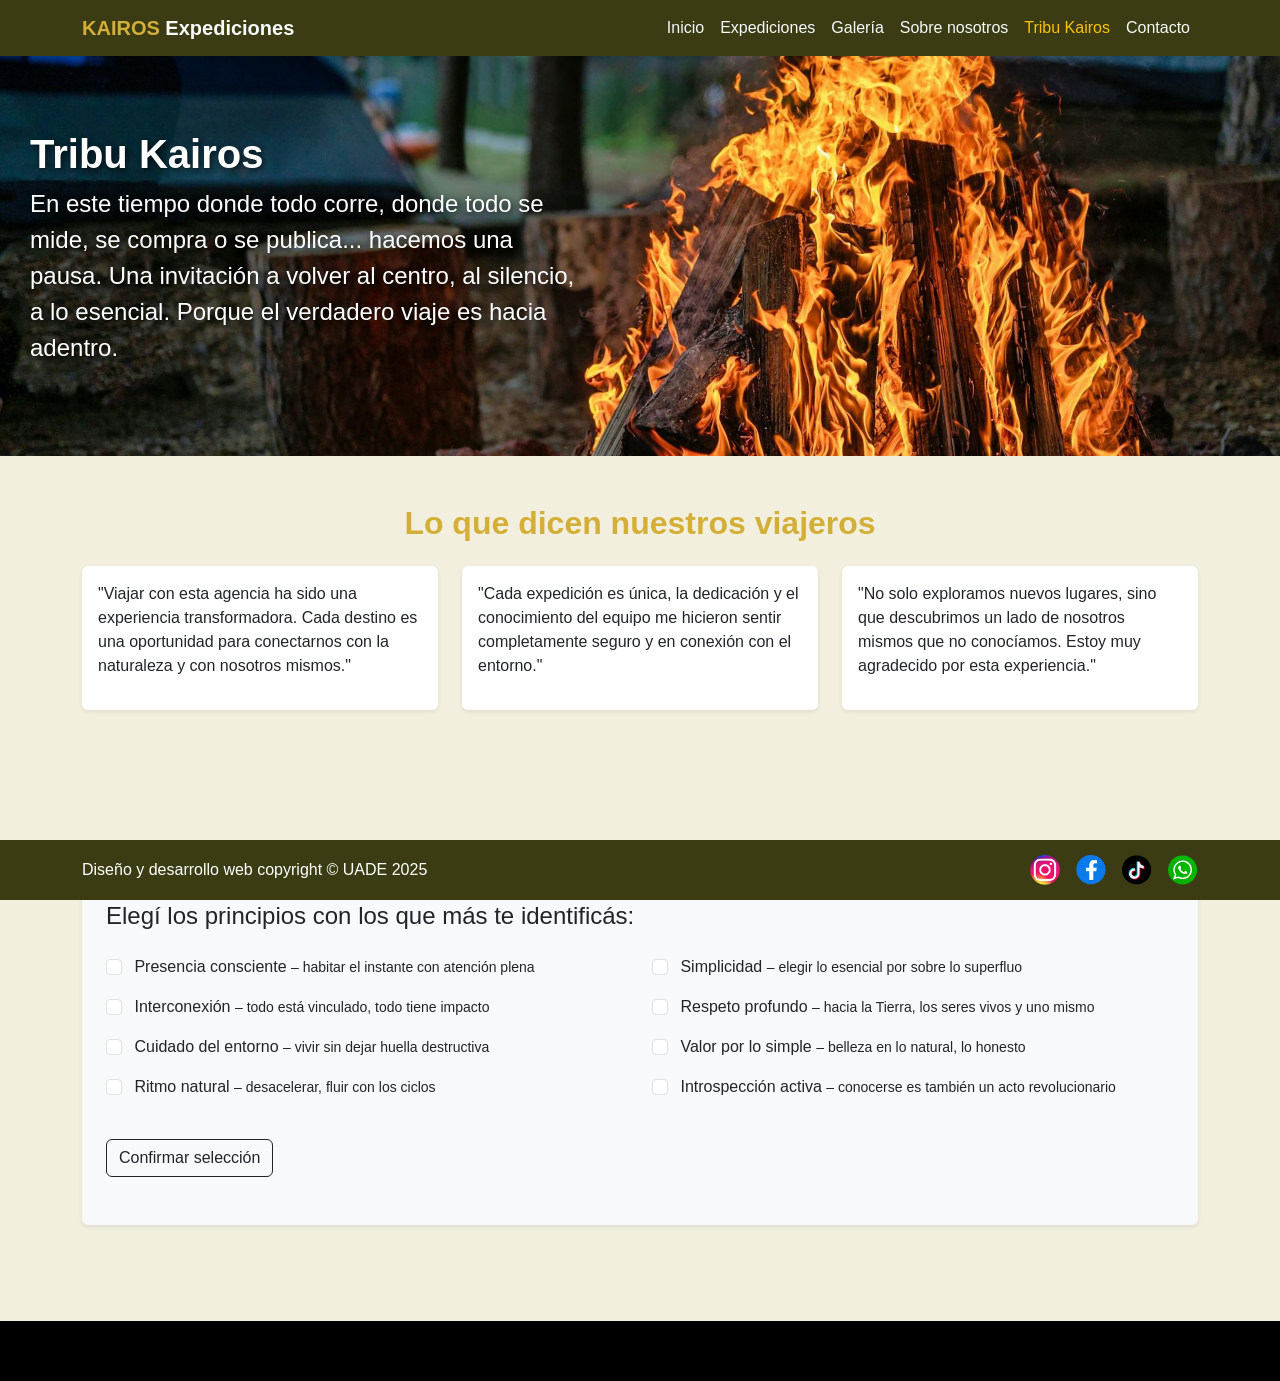
<file: tribu.html>
<!DOCTYPE html>
<html lang="es">
<head>
  <meta charset="UTF-8" />
  <meta name="viewport" content="width=device-width, initial-scale=1.0" />
  <meta name="description" content="Tribu Kairos es una comunidad de exploradores conscientes que buscan experiencias profundas en la naturaleza, enfocadas en el bienestar personal y el respeto por la Tierra." />
  <meta name="keywords" content="Tribu Kairos, expediciones, naturaleza, bienestar, viaje interior, comunidad, valores" />
  <meta name="author" content="Luciano Dominguez" />
  <title>Tribu Kairos | Comunidad consciente de exploración | KAIROS Expediciones</title>
  <link rel="icon" href="img/k.png" type="image/png" />
  <link href="https://cdn.jsdelivr.net/npm/bootstrap@5.3.3/dist/css/bootstrap.min.css" rel="stylesheet" />
  <link rel="stylesheet" href="css/stilos.css" />
  <link rel="preconnect" href="https://fonts.googleapis.com" />
  <link rel="preconnect" href="https://fonts.gstatic.com" crossorigin />
</head>
<body>

  <!-- Navbar -->
<nav class="navbar navbar-expand-lg navbar-dark kairos-navbar">
  <div class="container">
    <a class="navbar-brand fw-bold" href="index.html">
      <span class="kairos-gold">KAIROS</span> <span class="text-light">Expediciones</span>
    </a>
    <button class="navbar-toggler" type="button" data-bs-toggle="collapse" data-bs-target="#navbarNav" aria-controls="navbarNav" aria-expanded="false" aria-label="Mostrar menú de navegación">
      <span class="navbar-toggler-icon"></span>
    </button>
    <div class="collapse navbar-collapse justify-content-end" id="navbarNav">
      <ul class="navbar-nav">
        <li class="nav-item">
          <a class="nav-link text-light" href="index.html">Inicio</a>
        </li>
        <li class="nav-item">
          <a class="nav-link text-light" href="expediciones.html">Expediciones</a>
        </li>
        <li class="nav-item">
          <a class="nav-link text-light" href="galeria.html">Galería</a>
        </li>
        <li class="nav-item">
          <a class="nav-link text-light" href="nosotros.html">Sobre nosotros</a>
        </li>
        <li class="nav-item">
          <a class="nav-link active text-warning" aria-current="page" href="tribu.html">Tribu Kairos</a>
        </li>
         <li class="nav-item">
          <a class="nav-link text-light" href="form.html">Contacto</a>
        </li>
      </ul>
    </div>
  </div>
</nav>

<section class="position-relative">
  <img src="img/fogata.jpeg" alt="Fogata al anochecer simbolizando unión" class="w-100 hero-tribu" />
  <div class="container position-absolute top-50 start-0 translate-middle-y text-white hero-tribu-texto">
    <h1 class="fw-bold fs-1">Tribu Kairos</h1>
    <p class="fs-4">
      En este tiempo donde todo corre, donde todo se mide, se compra o se publica... hacemos una pausa.
      Una invitación a volver al centro, al silencio, a lo esencial. Porque el verdadero viaje es hacia adentro.
    </p>
  </div>
</section>

<!-- Testimonios -->
<section class="fondo-crema" aria-labelledby="titulo-testimonios">
  <div class="container py-5">
    <header class="text-center mb-4">
      <h2 class="fw-bold kairos-gold" id="titulo-testimonios">Lo que dicen nuestros viajeros</h2>
    </header>
    <div class="row">
      <article class="col-md-4 mb-4 text-dark"><div class="bg-white p-3 rounded shadow-sm h-100"><p>"Viajar con esta agencia ha sido una experiencia transformadora. Cada destino es una oportunidad para conectarnos con la naturaleza y con nosotros mismos."</p></div></article>
      <article class="col-md-4 mb-4 text-dark"><div class="bg-white p-3 rounded shadow-sm h-100"><p>"Cada expedición es única, la dedicación y el conocimiento del equipo me hicieron sentir completamente seguro y en conexión con el entorno."</p></div></article>
      <article class="col-md-4 mb-4 text-dark"><div class="bg-white p-3 rounded shadow-sm h-100"><p>"No solo exploramos nuevos lugares, sino que descubrimos un lado de nosotros mismos que no conocíamos. Estoy muy agradecido por esta experiencia."</p></div></article>
    </div>
  </div>
</section>

<!-- Principios -->
<section class="fondo-crema py-5" aria-labelledby="principios-titulo">
  <div class="container my-5">
    <form id="formPrincipios" class="bg-light p-4 rounded shadow-sm">
      <h2 id="principios-titulo" class="fs-4 mb-4 text-dark">Elegí los principios con los que más te identificás:</h2>
      <div class="row">
        <div class="col-md-6 mb-3">
          <label class="form-check-label text-dark">
            <input class="form-check-input me-2" type="checkbox" name="principios" value="Presencia consciente">
            Presencia consciente <small class="text-dark">– habitar el instante con atención plena</small>
          </label>
        </div>
        <div class="col-md-6 mb-3">
          <label class="form-check-label text-dark">
            <input class="form-check-input me-2" type="checkbox" name="principios" value="Simplicidad">
            Simplicidad <small class="text-dark">– elegir lo esencial por sobre lo superfluo</small>
          </label>
        </div>
        <div class="col-md-6 mb-3">
          <label class="form-check-label text-dark">
            <input class="form-check-input me-2" type="checkbox" name="principios" value="Interconexión">
            Interconexión <small class="text-dark">– todo está vinculado, todo tiene impacto</small>
          </label>
        </div>
        <div class="col-md-6 mb-3">
          <label class="form-check-label text-dark">
            <input class="form-check-input me-2" type="checkbox" name="principios" value="Respeto profundo">
            Respeto profundo <small class="text-dark">– hacia la Tierra, los seres vivos y uno mismo</small>
          </label>
        </div>
        <div class="col-md-6 mb-3">
          <label class="form-check-label text-dark">
            <input class="form-check-input me-2" type="checkbox" name="principios" value="Cuidado del entorno">
            Cuidado del entorno <small class="text-dark">– vivir sin dejar huella destructiva</small>
          </label>
        </div>
        <div class="col-md-6 mb-3">
          <label class="form-check-label text-dark">
            <input class="form-check-input me-2" type="checkbox" name="principios" value="Valor por lo simple">
            Valor por lo simple <small class="text-dark">– belleza en lo natural, lo honesto</small>
          </label>
        </div>
        <div class="col-md-6 mb-3">
          <label class="form-check-label text-dark">
            <input class="form-check-input me-2" type="checkbox" name="principios" value="Ritmo natural">
            Ritmo natural <small class="text-dark">– desacelerar, fluir con los ciclos</small>
          </label>
        </div>
        <div class="col-md-6 mb-3">
          <label class="form-check-label text-dark">
            <input class="form-check-input me-2" type="checkbox" name="principios" value="Introspección activa">
            Introspección activa <small class="text-dark">– conocerse es también un acto revolucionario</small>
          </label>
        </div>
      </div>
      <button type="button" class="btn btn-outline-dark mt-4" id="btnConfirmar">Confirmar selección</button>
      <div id="mensajeFinal" class="mt-4 fst-italic text-secondary"></div>
    </form>
  </div>
</section>


<!-- Footer -->
<footer class="py-4 footer-fijo">
  <div class="container d-flex flex-column flex-md-row justify-content-between align-items-center">
    <div class="mb-3 mb-md-0">
      <p class="m-0 text-white fs-6">Diseño y desarrollo web copyright &copy; UADE 2025</p>
    </div>
    <nav aria-label="Redes sociales">
      <ul class="list-unstyled d-flex mb-0">
        <li class="ms-3"><a href="https://www.instagram.com" target="_blank" rel="noopener noreferrer"><img src="img/iconos/instagram.png" alt="Instagram de Kairos" width="30" /></a></li>
        <li class="ms-3"><a href="https://www.facebook.com" target="_blank" rel="noopener noreferrer"><img src="img/iconos/facebook.png" alt="Facebook de Kairos" width="30" /></a></li>
        <li class="ms-3"><a href="https://www.tiktok.com" target="_blank" rel="noopener noreferrer"><img src="img/iconos/ticktok.png" alt="TikTok de Kairos" width="30" /></a></li>
        <li class="ms-3"><a href="https://wa.me/0000000000?text=Hola%20Kairos!%20Seré%20tu%20asesor.%20¿Qué%20expedición%20querés%20contratar?" target="_blank" rel="noopener noreferrer"><img src="img/iconos/whatsapp.png" alt="WhatsApp de Kairos" width="30" /></a></li>
      </ul>
    </nav>
  </div>
</footer>

<script src="javascript/eventos.js"></script>
<script src="https://cdn.jsdelivr.net/npm/bootstrap@5.3.3/dist/js/bootstrap.bundle.min.js"></script>

</body>
</html>
</file>
<file: css/stilos.css>
/* Paleta Kairos */

:root {
  --kairos-oliva: #3b3c14;
  --kairos-dorado: #D4AF37;
  --kairos-amarillo: #ffcc00;
  --kairos-crema: #F2EFDF;
  --kairos-crema-claro: #f5f2e7;
  --kairos-gris-oscuro: #1e1e1e;
  --kairos-gris: #2e2e2e;
  --footer-alto: 60px;
}

/* Base */

*,
*::before,
*::after {
  box-sizing: border-box;
}

html,
body {
  margin: 0;
  padding: 0;
  overflow-x: hidden;
}

body {
  background-color: #000;
  color: white;
  font-family: Arial, sans-serif;
  padding-bottom: var(--footer-alto);
}

/* Foco visible para navegación con teclado */
a:focus-visible,
button:focus-visible,
.form-check-input:focus-visible {
  outline: 3px solid var(--kairos-amarillo);
  outline-offset: 2px;
}

/* Colores generales */

.kairos-navbar,
.bg-custom,
.bg-oscuro,
.tarjeta-app {
  background-color: var(--kairos-oliva);
}

.kairos-gold {
  color: var(--kairos-dorado);
}

.fondo-crema {
  background-color: var(--kairos-crema);
}

.fondo-seccion {
  background-color: var(--kairos-gris-oscuro);
}

.fondo-claro {
  background-color: var(--kairos-crema-claro);
  color: #000;
}

.box-bg {
  background-color: #fffaf3;
}

/* Footer: fijo en pantallas medianas y grandes, normal en celulares */

.footer-fijo {
  position: fixed;
  bottom: 0;
  left: 0;
  width: 100%;
  min-height: var(--footer-alto);
  padding: 0.5rem 0 !important;
  background-color: var(--kairos-oliva);
  z-index: 999;
  display: flex;
  align-items: center;
  justify-content: center;
}

.footer-fijo img {
  display: block;
}

@media (max-width: 767px) {
  body {
    padding-bottom: 0;
  }

  .footer-fijo {
    position: static;
    padding: 1rem 0 !important;
  }
}

/* Valores Kairos (inicio) */

@media (min-width: 768px) {
  .valores-kairos .valor {
    border-right: 1px solid #6c757d;
    border-bottom: none !important;
    padding-right: 20px;
  }

  .valores-kairos .valor.sin-borde {
    border-right: none;
  }
}

@media (max-width: 767px) {
  .valores-kairos .valor {
    border-bottom: 1px solid #6c757d;
    border-right: none;
    padding-bottom: 20px;
    margin-bottom: 20px;
  }

  .valores-kairos .valor.sin-borde {
    border-bottom: none;
  }
}

.tarjeta-clara {
  background-color: var(--kairos-gris);
  border-radius: 1.5rem;
  padding: 2rem;
}

/* Hero de inicio */

.hero-inicio-texto {
  background-color: var(--kairos-crema-claro);
}

.hero-inicio-img {
  min-height: 300px;
}

/* Sección de video (sobre nosotros) */

.video-sobre-nosotros {
  background-color: var(--kairos-crema);
  padding: 60px 20px;
}

.texto-video {
  max-width: 900px;
  text-align: left;
  color: #333;
  line-height: 1.6;
  margin: 0 auto;
}

.video-responsive {
  aspect-ratio: 16 / 9;
  width: 100%;
  max-width: 900px;
  margin: 0 auto;
  border-radius: 10px;
  overflow: hidden;
  box-shadow: 0 0 10px rgba(0, 0, 0, 0.4);
}

.video-responsive iframe {
  width: 100%;
  height: 100%;
  border: none;
}

@media (max-width: 576px) {
  .video-sobre-nosotros {
    padding: 40px 0;
  }

  .texto-video {
    text-align: center;
    font-size: 16px;
  }
}

/* Cards */

.card {
  border-radius: 15px;
  box-shadow: 0 4px 10px rgba(0, 0, 0, 0.2);
}

/* Iguala la altura de las imágenes en las tarjetas */
.card-img-top {
  object-fit: cover;
  height: 200px;
}

/* Hero de las páginas de expedición */

.hero {
  position: relative;
  height: 50vh;
  min-height: 280px;
  width: 100%;
  overflow: hidden;
}

.hero-img {
  position: absolute;
  top: 0;
  left: 0;
  width: 100%;
  height: 100%;
  object-fit: cover;
  object-position: center;
  z-index: 1;
  filter: brightness(0.8);
}

.hero-text {
  position: absolute;
  top: 50%;
  left: 50%;
  transform: translate(-50%, -50%);
  z-index: 2;
  width: 100%;
  color: white;
  text-shadow: 2px 2px 6px rgba(0, 0, 0, 0.7);
  padding: 0 1rem;
}

@media (max-width: 768px) {
  .hero {
    height: 40vh;
  }

  .hero-text h1 {
    font-size: 2.2rem;
  }

  .hero-text p {
    font-size: 1rem;
  }
}

/* Secciones de contenido */

.content-section {
  background-color: var(--kairos-gris-oscuro);
  color: #ccc;
  padding: 3rem 1rem;
}

.section-title {
  color: var(--kairos-amarillo);
}

.subtitulo {
  font-size: 1.25rem;
  margin-bottom: 1rem;
}

.description {
  max-width: 800px;
}

/* Mapa interactivo */

.seccion-mapa {
  margin-bottom: 3rem;
}

.mapa-expedicion {
  height: 400px;
  border-radius: 8px;
}

@media (max-width: 576px) {
  .mapa-expedicion {
    height: 280px;
  }
}

/* Carrusel de imágenes (sobre nosotros) */

.carrusel-completo {
  height: 50vh;
  min-height: 260px;
  overflow: hidden;
}

.carrusel-interno,
.item-carrusel {
  height: 100%;
}

.imagen-carrusel {
  width: 100%;
  height: 100%;
  object-fit: cover;
  object-position: center;
  display: block;
}

/* Animación de entrada del logo */

#blur-overlay {
  position: fixed;
  inset: 0;
  backdrop-filter: blur(30px);
  background-color: rgba(255, 255, 255, 0.92);
  z-index: 9999;
  display: flex;
  justify-content: center;
  align-items: center;
  opacity: 1;
  transition: opacity 0.5s ease;
}

#logo-blur {
  width: min(300px, 70vw);
  height: auto;
  opacity: 1;
  transform: scale(1);
  transition: opacity 0.6s ease, transform 0.6s ease;
}

/* Tribu Kairos */

.hero-tribu {
  height: 400px;
  object-fit: cover;
}

.hero-tribu-texto {
  max-width: 600px;
  padding-left: 30px;
  text-shadow: 2px 2px 6px rgba(0, 0, 0, 0.7);
}

@media (max-width: 576px) {
  .hero-tribu {
    height: 480px;
  }

  .hero-tribu-texto {
    padding: 0 1rem;
  }

  .hero-tribu-texto p {
    font-size: 1.1rem !important;
  }
}

/* Contacto: títulos, acordeón y tarjetas */

.titulo-dorado {
  color: var(--kairos-dorado);
  font-weight: bold;
  font-size: 1.5rem;
  margin-bottom: 1rem;
}

.titulo-app {
  font-size: 1.2rem;
}

.bg-oscuro,
.tarjeta-app {
  color: #fff;
}

.tarjeta-app {
  border: none;
}

.btn-acordeon {
  background-color: var(--kairos-oliva);
  color: var(--kairos-dorado);
}

.pie-transparente {
  background-color: transparent;
  border: none;
}

.lista-transparente .list-group-item {
  background-color: transparent;
  color: #fff;
  border: none;
  padding: 0.5rem;
}

.recomendaciones-box {
  background-color: var(--kairos-oliva);
  color: #fff;
  padding: 20px;
  border-radius: 12px;
  margin-bottom: 40px;
  box-shadow: 2px 2px 10px rgba(0, 0, 0, 0.3);
}

.recomendaciones-box .list-group-item {
  background-color: transparent;
  color: #fff;
  border: none;
  padding: 10px 0;
}

.fondo-suave {
  max-width: 600px;
  background-color: #f2ebd3;
  color: #212529;
}

@media (max-width: 640px) {
  .fondo-suave {
    margin-left: 1rem;
    margin-right: 1rem;
  }
}

/* Íconos (sobre nosotros) */

.icon-size {
  width: 60px;
  height: auto;
  display: block;
  margin-bottom: 0.5rem;
  margin-left: auto;
  margin-right: auto;
}

/* Galería de expediciones */

.contenedor-expediciones {
  padding: 50px 15px;
}

.tarjeta-expedicion {
  position: relative;
  height: 400px;
  overflow: hidden;
  transition: transform 0.3s ease-in-out;
  background-color: #111;
  border-radius: 6px;
  cursor: pointer;
}

@media (max-width: 767px) {
  .contenedor-expediciones {
    padding: 30px 10px;
  }

  .tarjeta-expedicion {
    height: 300px;
  }
}

.tarjeta-expedicion:hover img {
  transform: scale(1.05);
}

.tarjeta-expedicion img {
  width: 100%;
  height: 100%;
  object-fit: cover;
  transition: transform 0.5s ease;
  border-radius: 6px;
}

/* Cubre toda la tarjeta para que el enlace (stretched-link) sea clickeable en toda su superficie */
.info-expedicion {
  position: absolute;
  inset: 0;
  display: flex;
  flex-direction: column;
  justify-content: flex-end;
  align-items: flex-start;
  padding: 20px;
  background: linear-gradient(to top, rgba(0, 0, 0, 0.8), rgba(0, 0, 0, 0) 45%);
  color: white;
  border-radius: 6px;
}

.titulo-expedicion {
  font-size: 1.3rem;
  font-weight: bold;
  margin: 0;
}

.flecha-expedicion {
  font-size: 1.5rem;
  text-decoration: none;
  color: white;
  display: inline-block;
  margin-top: 10px;
  transition: padding-left 0.2s;
}

/* padding en vez de transform: un transform en el enlace achicaría el área del stretched-link */
.tarjeta-expedicion:hover .flecha-expedicion {
  padding-left: 5px;
}

/* Animación de aparición al hacer scroll */
.animada {
  opacity: 0;
  transform: translateY(20px);
  transition: all 0.4s ease-out;
}

.animada.visible {
  opacity: 1;
  transform: translateY(0);
}

/* Respeta a quienes prefieren menos movimiento */
@media (prefers-reduced-motion: reduce) {
  *,
  *::before,
  *::after {
    transition-duration: 0.01ms !important;
    animation-duration: 0.01ms !important;
  }

  .animada {
    opacity: 1;
    transform: none;
  }
}
</file>
